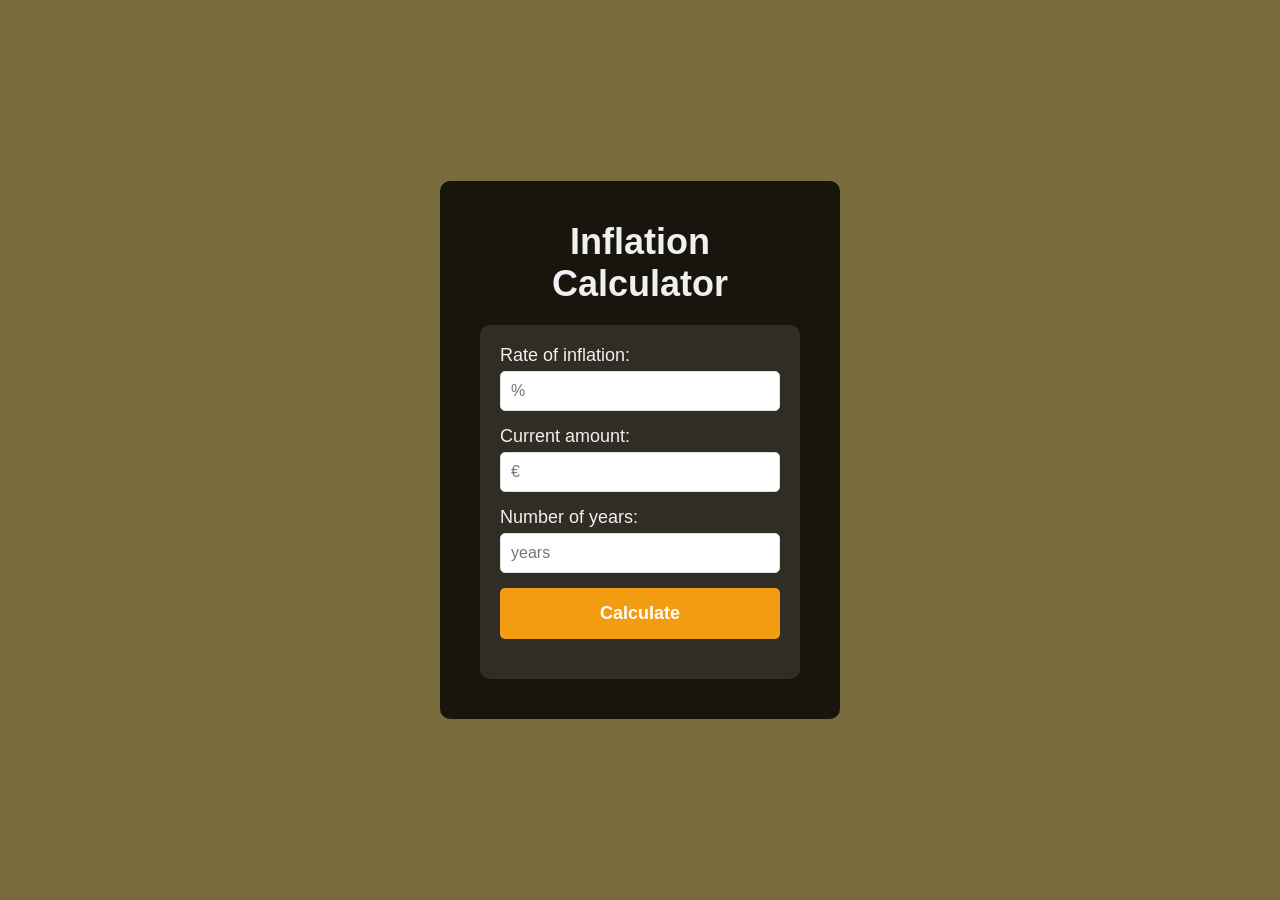
<file: Inflation Calculator/index.html>
<!DOCTYPE html>
<html>
<head>
	<title>Inflation Calculator</title>
	<link rel="stylesheet" type="text/css" href="style.css">
</head>
<body>
	<div class="background-overlay">
		<h1>Inflation Calculator</h1>
		<div class="container">
			<div class="input-group">
				<label for="inflationRate">Rate of inflation:</label>
				<input type="number" min="0.1" id="inflationRate" placeholder="%" step="0.1">
			</div>
			<div class="input-group">
				<label for="money">Current amount:</label>
				<input type="number" min="1" id="money" placeholder="€">
			</div>
			<div class="input-group">
				<label for="years">Number of years:</label>
				<input type="number" min="1" id="years" placeholder="years">
			</div>
			<button onclick="inflationCalculator()">Calculate</button>
			<div class="new-value" id="result"></div>
		</div>
	</div>
	<script src="script.js"></script>
</body>
</html>
</file>
<file: Inflation Calculator/style.css>
* {
	box-sizing: border-box;
	margin: 0;
	padding: 0;
}

body {
	background-color: #796b3d; 
	font-family: 'Arial', sans-serif;
	color: #fff;
	display: flex;
	justify-content: center;
	align-items: center;
	height: 100vh;
}

h1 {
	text-align: center;
	margin-bottom: 20px;
	font-size: 36px;
	color: #f0f0f0;
}

.background-overlay {
	background-color: rgba(0, 0, 0, 0.8);
	padding: 40px;
	border-radius: 10px;
	width: 90%;
	max-width: 400px;
	text-align: center;
}

.container {
	background-color: rgba(255, 255, 255, 0.1);
	padding: 20px;
	border-radius: 10px;
}

.input-group {
	margin-bottom: 15px;
	text-align: left;
}

.input-group label {
	display: block;
	margin-bottom: 5px;
	font-size: 18px;
	color: #f0f0f0;
}

.input-group input {
	width: 100%;
	padding: 10px;
	border-radius: 5px;
	border: 1px solid #ddd;
	font-size: 16px;
	color: #333;
}

button {
	width: 100%;
	padding: 15px;
	font-size: 18px;
	font-weight: bold;
	color: #fff;
	background-color: #f39c12;
	border: none;
	border-radius: 5px;
	cursor: pointer;
	transition: background-color 0.3s;
}

button:hover {
	background-color: #e67e22;
}

.new-value {
	margin-top: 20px;
	font-size: 20px;
	color: #f0f0f0;
}
</file>
